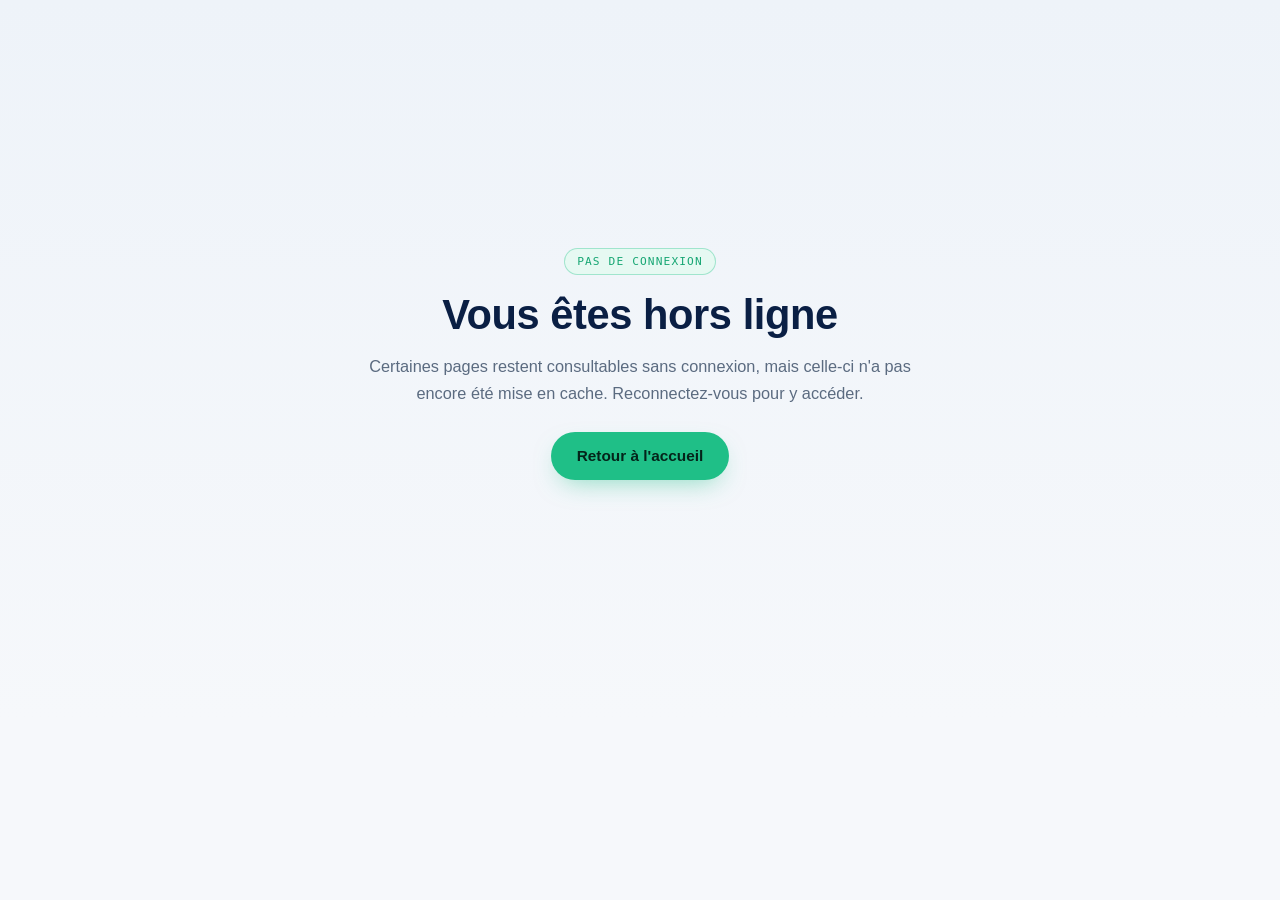
<file: offline.html>
<!doctype html>
<html lang="fr">
<head>
<meta charset="UTF-8">
<meta name="viewport" content="width=device-width, initial-scale=1.0">
<title>Hors ligne — ADEBUY</title>
<link rel="stylesheet" href="style.css">
</head>
<body>
<section class="page-hero" style="min-height:80vh;display:flex;align-items:center;">
  <div class="wrap" style="text-align:center;">
    <div class="kicker" style="margin:0 auto 16px;">Pas de connexion</div>
    <h1>Vous êtes hors ligne</h1>
    <p style="margin:0 auto;">Certaines pages restent consultables sans connexion, mais celle-ci n'a pas encore été mise en cache. Reconnectez-vous pour y accéder.</p>
    <div style="margin-top:26px;"><a class="btn btn-primary" href="index.html">Retour à l'accueil</a></div>
  </div>
</section>
</body>
</html>
</file>
<file: style.css>
:root{
  --navy:#0a1f44;
  --navy-2:#0f2a52;
  --navy-3:#15366a;
  --emerald:#1fbf87;
  --emerald-dark:#16a673;
  --emerald-soft:#e6f9f2;
  --bg:#f6f8fb;
  --card:#ffffff;
  --line:#e3e8ef;
  --text:#101826;
  --muted:#5b6b80;
  --amber:#b45309;
  --amber-soft:#fef3e2;
  --radius:18px;
}
*{box-sizing:border-box;}
html{scroll-behavior:smooth;}
body{margin:0;background:var(--bg);color:var(--text);font-family:'IBM Plex Sans',sans-serif;-webkit-font-smoothing:antialiased;}
h1,h2,h3,.display{font-family:'Sora',sans-serif;letter-spacing:-0.01em;margin:0;font-weight:700;}
.mono{font-family:'IBM Plex Mono',monospace;}
a{color:inherit;text-decoration:none;}
img{max-width:100%;display:block;}
button{font:inherit;cursor:pointer;background:none;border:none;color:inherit;}
.wrap{max-width:1140px;margin:0 auto;padding:0 24px;}
::selection{background:var(--emerald);color:#fff;}
:focus-visible{outline:2px solid var(--emerald-dark);outline-offset:3px;}

/* ---------- header / nav ---------- */
header{position:sticky;top:0;z-index:50;background:rgba(246,248,251,.92);backdrop-filter:blur(10px);border-bottom:1px solid var(--line);}
.nav{display:flex;align-items:center;justify-content:space-between;padding:12px 24px;gap:20px;}
.brand{display:flex;align-items:center;gap:10px;flex:none;}
.brand img{width:38px;height:38px;}
.brand b{font-family:'Sora',sans-serif;font-weight:700;font-size:1.05rem;color:var(--navy);letter-spacing:.02em;}
.nav-links{display:flex;gap:6px;flex:1;justify-content:center;}
.nav-links a{padding:8px 14px;border-radius:100px;font-size:.88rem;font-weight:600;color:var(--muted);}
.nav-links a:hover{color:var(--navy);}
.nav-links a.active{color:var(--navy);background:var(--emerald-soft);}
.nav-right{display:flex;align-items:center;gap:8px;flex:none;}
.nav-cta{display:flex;align-items:center;gap:8px;background:var(--emerald);color:#04241a;padding:10px 16px;border-radius:100px;font-weight:600;font-size:.85rem;white-space:nowrap;}
.nav-cta:hover{background:var(--emerald-dark);color:#fff;}
.nav-cta svg{width:16px;height:16px;flex:none;}
.nav-icon-btn{width:38px;height:38px;border-radius:50%;display:inline-flex;align-items:center;justify-content:center;color:var(--navy);border:1px solid var(--line);background:var(--card);flex:none;}
.nav-icon-btn:hover{border-color:var(--emerald);color:var(--emerald-dark);}
.nav-icon-btn svg{width:18px;height:18px;}

/* ---------- install banner (shows from the very first visit) ---------- */
#install-banner{
  position:fixed;left:16px;right:16px;bottom:16px;z-index:100;
  background:var(--navy);border-radius:16px;box-shadow:0 16px 40px -12px rgba(0,0,0,.4);
  padding:14px 16px;color:#fff;max-width:480px;margin:0 auto;
}
.install-banner-inner{display:flex;align-items:center;gap:12px;}
.install-banner-icon{font-size:1.6rem;flex:none;}
.install-banner-text{flex:1;min-width:0;display:flex;flex-direction:column;}
.install-banner-text b{font-size:.9rem;}
.install-banner-text span{font-size:.76rem;color:rgba(255,255,255,.6);}
.install-banner-btn{background:var(--emerald);color:#04241a;padding:9px 16px;border-radius:100px;font-weight:600;font-size:.82rem;flex:none;}
.install-banner-btn:hover{background:var(--emerald-dark);color:#fff;}
.install-banner-close{color:rgba(255,255,255,.5);font-size:1.3rem;line-height:1;padding:4px 6px;flex:none;}
.install-banner-close:hover{color:#fff;}
.install-banner-manual{margin-top:12px;padding-top:12px;border-top:1px solid rgba(255,255,255,.15);font-size:.78rem;color:rgba(255,255,255,.75);line-height:1.5;}
.nav{position:relative;}
.nav-burger{display:none;background:none;border:none;padding:6px;margin-left:2px;color:var(--navy);}
.nav-burger svg{width:24px;height:24px;display:block;}

/* ---------- page hero (simpler, for inner pages) ---------- */
.page-hero{padding:48px 0 40px;background:linear-gradient(180deg,#eef3f9 0%, var(--bg) 100%);}
.page-hero h1{font-size:clamp(1.9rem,4vw,2.6rem);color:var(--navy);margin-bottom:14px;}
.page-hero p{color:var(--muted);font-size:1.02rem;line-height:1.6;max-width:60ch;}
.kicker{display:inline-flex;align-items:center;gap:8px;font-family:'IBM Plex Mono',monospace;font-size:.7rem;letter-spacing:.1em;text-transform:uppercase;color:var(--emerald-dark);border:1px solid rgba(31,191,135,.35);background:var(--emerald-soft);padding:6px 12px;border-radius:100px;margin-bottom:18px;}

/* ---------- hero (home) ---------- */
.hero{padding:56px 0 60px;background:linear-gradient(180deg,#eef3f9 0%, var(--bg) 100%);}
.hero-grid{display:grid;grid-template-columns:1.05fr .95fr;gap:44px;align-items:center;}
.hero h1{font-size:clamp(2rem,4.4vw,3rem);line-height:1.08;color:var(--navy);margin-bottom:18px;}
.hero h1 span{color:var(--emerald-dark);}
.hero p.lead{color:var(--muted);font-size:1.05rem;line-height:1.6;max-width:50ch;margin-bottom:28px;}
.cta-row{display:flex;flex-wrap:wrap;gap:14px;align-items:center;}
.btn{display:inline-flex;align-items:center;gap:10px;padding:15px 26px;border-radius:100px;font-weight:600;font-size:.96rem;transition:transform .15s ease, box-shadow .15s ease;}
.btn svg{width:19px;height:19px;flex:none;}
.btn-primary{background:var(--emerald);color:#04241a;box-shadow:0 10px 26px -10px rgba(31,191,135,.55);}
.btn-primary:hover{transform:translateY(-2px);background:var(--emerald-dark);color:#fff;}
.btn-ghost{border:1.5px solid var(--navy-3);color:var(--navy);}
.btn-ghost:hover{background:var(--navy);color:#fff;}

.trust-row{display:flex;flex-wrap:wrap;gap:26px;margin-top:32px;padding-top:26px;border-top:1px solid var(--line);}
.trust-row div{display:flex;align-items:center;gap:9px;color:var(--navy);font-size:.85rem;font-weight:600;}
.trust-row svg{width:20px;height:20px;color:var(--emerald-dark);flex:none;}

.hero-art{position:relative;height:380px;}
.hero-art svg{width:100%;height:100%;}

/* ---------- section heads ---------- */
.section{padding:78px 0;}
.section-head{max-width:640px;margin:0 0 44px;}
.section-head.center{margin-left:auto;margin-right:auto;text-align:center;}
.section-head h2{font-size:clamp(1.7rem,3.2vw,2.3rem);color:var(--navy);}
.section-head p{color:var(--muted);margin-top:14px;font-size:1rem;line-height:1.55;}

/* ---------- route / steps timeline ---------- */
.route{position:relative;}
.route::before{content:"";position:absolute;top:34px;left:34px;right:34px;height:2px;background:repeating-linear-gradient(90deg, var(--line) 0 8px, transparent 8px 16px);z-index:0;}
.route-grid{position:relative;z-index:1;display:grid;grid-template-columns:repeat(6,1fr);gap:14px;}
.rstep{display:flex;flex-direction:column;align-items:center;text-align:center;}
.rstep .dot{width:68px;height:68px;border-radius:50%;background:var(--card);border:2px solid var(--emerald);display:flex;align-items:center;justify-content:center;margin-bottom:16px;box-shadow:0 8px 18px -10px rgba(10,31,68,.2);}
.rstep .dot svg{width:26px;height:26px;color:var(--emerald-dark);}
.rstep .n{font-family:'IBM Plex Mono',monospace;font-size:.68rem;letter-spacing:.08em;color:var(--emerald-dark);margin-bottom:6px;text-transform:uppercase;}
.rstep h3{font-size:.9rem;font-weight:700;color:var(--navy);margin-bottom:6px;line-height:1.25;}
.rstep p{font-size:.78rem;color:var(--muted);line-height:1.4;margin:0;}

/* ---------- pricing / frais recherche cards ---------- */
.fee-grid{display:grid;grid-template-columns:repeat(3,1fr);gap:20px;}
.fee-card{background:var(--card);border:1px solid var(--line);border-radius:var(--radius);padding:28px 24px;text-align:center;}
.fee-card.best{border-color:var(--emerald);box-shadow:0 16px 34px -18px rgba(31,191,135,.4);}
.fee-card .tag{font-family:'IBM Plex Mono',monospace;font-size:.7rem;letter-spacing:.08em;text-transform:uppercase;color:var(--muted);margin-bottom:10px;}
.fee-card .amt{font-family:'IBM Plex Mono',monospace;font-size:1.7rem;font-weight:600;color:var(--navy);margin-bottom:6px;}
.fee-card.best .amt{color:var(--emerald-dark);}
.fee-card p{color:var(--muted);font-size:.85rem;line-height:1.5;margin:0;}

/* ---------- delay cards ---------- */
.delay-grid{display:grid;grid-template-columns:1fr 1fr;gap:20px;}
.delay-card{background:var(--card);border:1px solid var(--line);border-radius:var(--radius);padding:26px 24px;display:flex;align-items:center;gap:18px;}
.delay-card .ico{width:52px;height:52px;border-radius:14px;background:var(--emerald-soft);display:flex;align-items:center;justify-content:center;flex:none;}
.delay-card .ico svg{width:26px;height:26px;color:var(--emerald-dark);}
.delay-card h3{font-size:1rem;color:var(--navy);margin-bottom:4px;}
.delay-card .d{font-family:'IBM Plex Mono',monospace;font-size:1.15rem;font-weight:600;color:var(--emerald-dark);}
.delay-card p{color:var(--muted);font-size:.8rem;margin:2px 0 0;}

/* ---------- trust cards (4) ---------- */
.trust-grid{display:grid;grid-template-columns:repeat(4,1fr);gap:18px;}
.tcard{background:var(--card);border:1px solid var(--line);border-radius:var(--radius);padding:24px 20px;}
.tcard .ico{width:44px;height:44px;border-radius:12px;background:var(--emerald-soft);display:flex;align-items:center;justify-content:center;margin-bottom:14px;}
.tcard .ico svg{width:22px;height:22px;color:var(--emerald-dark);}
.tcard h3{font-size:.95rem;color:var(--navy);margin-bottom:6px;}
.tcard p{color:var(--muted);font-size:.82rem;line-height:1.45;margin:0;}

/* ---------- prohibited ---------- */
.warn-panel{background:var(--amber-soft);border:1px solid rgba(180,83,9,.25);border-radius:var(--radius);padding:28px 26px;}
.warn-panel h3{color:var(--amber);font-size:1.05rem;margin-bottom:12px;display:flex;align-items:center;gap:10px;}
.warn-panel h3 svg{width:20px;height:20px;flex:none;}
.warn-list{display:grid;grid-template-columns:1fr 1fr;gap:8px 20px;list-style:none;margin:0;padding:0;}
.warn-list li{font-size:.85rem;color:#7c3a09;display:flex;gap:8px;align-items:flex-start;line-height:1.4;}
.warn-list li::before{content:"—";flex:none;color:var(--amber);}
.ok-list{display:grid;grid-template-columns:1fr 1fr;gap:8px 20px;list-style:none;margin:0;padding:0;}
.ok-list li{font-size:.85rem;color:var(--navy);display:flex;gap:8px;align-items:flex-start;line-height:1.4;}
.ok-list li::before{content:"✓";flex:none;color:var(--emerald-dark);font-weight:700;}

/* ---------- order form / contact ---------- */
.order-panel{background:var(--navy);border-radius:24px;padding:40px 36px;position:relative;overflow:hidden;}
.order-panel::before{content:"";position:absolute;width:360px;height:360px;border-radius:50%;background:radial-gradient(circle,rgba(31,191,135,.25),transparent 70%);top:-140px;right:-100px;}
.order-panel .section-head h2,.order-panel .section-head p{color:#fff;}
.order-panel .section-head p{color:rgba(255,255,255,.65);}
.order-panel .kicker{background:rgba(31,191,135,.15);border-color:rgba(31,191,135,.4);color:var(--emerald);}

.policy-list{list-style:none;margin:0;padding:0;display:flex;flex-direction:column;gap:16px;}
.policy-list li{color:rgba(255,255,255,.78);font-size:.92rem;line-height:1.55;padding-left:22px;position:relative;}
.policy-list li::before{content:"";position:absolute;left:0;top:7px;width:8px;height:8px;border-radius:50%;background:var(--emerald);}
.policy-list li b{color:#fff;font-weight:600;}
.order-grid{position:relative;display:grid;grid-template-columns:1fr 1fr;gap:18px;}
.field{display:flex;flex-direction:column;gap:7px;min-width:0;}
.field.full{grid-column:1/-1;}
.field label{font-size:.78rem;color:rgba(255,255,255,.65);font-weight:500;}
.field input,.field select,.field textarea{width:100%;box-sizing:border-box;background:rgba(255,255,255,.06);border:1px solid rgba(255,255,255,.16);border-radius:10px;padding:11px 13px;color:#fff;font-family:'IBM Plex Sans',sans-serif;font-size:.92rem;}
.field input::placeholder,.field textarea::placeholder{color:rgba(255,255,255,.35);}
.field input:focus,.field select:focus,.field textarea:focus{outline:none;border-color:var(--emerald);}
.field textarea{resize:vertical;min-height:80px;}
.order-submit{position:relative;margin-top:22px;display:flex;flex-wrap:wrap;align-items:center;gap:16px;}
.order-hint{color:rgba(255,255,255,.55);font-size:.78rem;}

/* ---------- docs ---------- */
.docs-row{display:flex;flex-wrap:wrap;gap:16px;}
.doc-link{display:flex;align-items:center;gap:12px;background:var(--card);border:1px solid var(--line);border-radius:14px;padding:16px 20px;flex:1;min-width:240px;}
.doc-link .ico{width:38px;height:38px;border-radius:10px;background:var(--emerald-soft);display:flex;align-items:center;justify-content:center;flex:none;}
.doc-link .ico svg{width:18px;height:18px;color:var(--emerald-dark);}
.doc-link b{display:block;font-size:.88rem;color:var(--navy);}
.doc-link span{font-size:.75rem;color:var(--muted);}
.doc-link:hover{border-color:var(--emerald);}

/* ---------- proof ---------- */
.proof-grid{display:grid;grid-template-columns:repeat(3,1fr);gap:20px;}
.proof-card{background:var(--card);border:1px solid var(--line);border-radius:var(--radius);overflow:hidden;}
.proof-card .shot{border-bottom:1px solid var(--line);}
.proof-card .shot img{width:100%;display:block;}
.proof-card .cap{padding:16px 18px;}
.proof-card .cap b{display:block;font-size:.88rem;color:var(--navy);margin-bottom:4px;}
.proof-card .cap span{font-size:.78rem;color:var(--muted);line-height:1.4;}

/* ---------- tracking (suivi page) ---------- */
.track-panel{background:var(--card);border:1px solid var(--line);border-radius:var(--radius);padding:32px;max-width:640px;margin:0 auto;}
.track-form{display:flex;gap:12px;}
.track-form input{flex:1;padding:14px 16px;border-radius:12px;border:1px solid var(--line);font-size:.95rem;background:var(--bg);}
.track-form input:focus{outline:none;border-color:var(--emerald);}
.track-form button{background:var(--emerald);color:#04241a;padding:14px 22px;border-radius:12px;font-weight:600;}
.track-form button:hover{background:var(--emerald-dark);color:#fff;}
.track-result{margin-top:28px;}
.track-result .rp-name{font-size:1.1rem;font-weight:700;color:var(--navy);margin-bottom:6px;}
.track-result .rp-num{font-family:'IBM Plex Mono',monospace;font-size:.82rem;color:var(--muted);margin-bottom:22px;}
.track-timeline{display:flex;justify-content:space-between;position:relative;}
.track-timeline::before{content:"";position:absolute;top:19px;left:19px;right:19px;height:3px;background:var(--line);z-index:0;}
.track-timeline .tt-progress{position:absolute;top:19px;left:19px;height:3px;background:var(--emerald);z-index:1;transition:width .4s ease;}
.tt-step{position:relative;z-index:2;display:flex;flex-direction:column;align-items:center;text-align:center;flex:1;}
.tt-step .c{width:40px;height:40px;border-radius:50%;background:var(--card);border:3px solid var(--line);display:flex;align-items:center;justify-content:center;margin-bottom:10px;transition:all .3s ease;}
.tt-step.done .c{border-color:var(--emerald);background:var(--emerald);color:#fff;}
.tt-step.estimated .c{border-color:var(--amber);border-style:dashed;background:var(--amber-soft);color:var(--amber);}
.tt-step.estimated span{color:var(--amber);}
.tt-step .c svg{width:18px;height:18px;}
.tt-step span{font-size:.72rem;color:var(--muted);font-weight:600;}
.tt-step.done span{color:var(--navy);}
.tt-step .dte{font-size:.68rem;color:var(--muted);margin-top:2px;font-family:'IBM Plex Mono',monospace;}
.track-msg{text-align:center;padding:20px;color:var(--muted);font-size:.9rem;}

.epg-bar-wrap{display:flex;align-items:center;gap:14px;margin-bottom:20px;}
.epg-bar{flex:1;height:10px;border-radius:100px;background:var(--line);overflow:hidden;}
.epg-bar-fill{height:100%;border-radius:100px;background:var(--emerald);transition:width .4s ease;}
.epg-pct{font-family:'IBM Plex Mono',monospace;font-weight:700;color:var(--navy);font-size:.92rem;flex:none;}
.epg-stats{display:flex;gap:10px;flex-wrap:wrap;}
.epg-stat{flex:1;min-width:100px;background:var(--bg);border:1px solid var(--line);border-radius:12px;padding:10px 14px;}
.epg-stat span{display:block;font-size:.72rem;color:var(--muted);margin-bottom:3px;}
.epg-stat b{font-family:'IBM Plex Mono',monospace;font-size:.92rem;color:var(--navy);}
.epg-last{margin-top:14px;font-size:.78rem;color:var(--muted);text-align:center;}
.track-msg.error{color:var(--amber);}

/* ---------- final cta ---------- */
.final{border-radius:26px;overflow:hidden;padding:56px 40px;text-align:center;background:linear-gradient(135deg,var(--navy),var(--navy-2));position:relative;}
.final::before{content:"";position:absolute;width:340px;height:340px;border-radius:50%;background:radial-gradient(circle,rgba(31,191,135,.28),transparent 70%);bottom:-140px;left:-90px;}
.final h2{font-size:clamp(1.6rem,3.4vw,2.2rem);color:#fff;margin-bottom:14px;position:relative;}
.final p{color:rgba(255,255,255,.7);max-width:46ch;margin:0 auto 28px;line-height:1.55;position:relative;}
.final .num{margin-top:18px;color:rgba(255,255,255,.6);font-family:'IBM Plex Mono',monospace;font-size:.85rem;position:relative;}

footer{padding:36px 24px 48px;text-align:center;color:var(--muted);font-size:.8rem;border-top:1px solid var(--line);margin-top:10px;}
footer .foot-links{display:flex;justify-content:center;gap:18px;margin-bottom:14px;flex-wrap:wrap;}
footer .foot-links a:hover{color:var(--navy);}

/* ---------- responsive ---------- */
@media (max-width:960px){
  .route-grid{grid-template-columns:repeat(3,1fr);row-gap:36px;}
  .route::before{display:none;}
  .trust-grid{grid-template-columns:1fr 1fr;}
}
@media (max-width:900px){
  .nav-links{
    position:absolute;top:100%;left:0;right:0;
    background:var(--card);flex-direction:column;
    padding:10px 20px 18px;border-bottom:1px solid var(--line);
    box-shadow:0 16px 30px -16px rgba(10,31,68,.2);
    display:none;gap:2px;
  }
  .nav-links.open{display:flex;}
  .nav-links a{font-weight:700;font-size:1rem;padding:14px 14px;border-radius:10px;color:var(--navy);}
  .nav-links a.active{background:var(--emerald-soft);color:var(--navy);}
  .nav-burger{display:inline-flex;align-items:center;justify-content:center;}
  .hero-grid{grid-template-columns:1fr;}
  .hero-art{height:260px;order:-1;}
  .fee-grid{grid-template-columns:1fr;}
  .delay-grid{grid-template-columns:1fr;}
  .warn-list,.ok-list{grid-template-columns:1fr;}
  .order-grid{grid-template-columns:1fr;}
  .order-panel{padding:30px 22px;}
  .proof-grid{grid-template-columns:1fr;}
}
@media (max-width:520px){
  .nav-cta span{display:none;}
  .hero{padding:40px 0 36px;}
  .section{padding:56px 0;}
  .route-grid{grid-template-columns:1fr 1fr;}
  .trust-grid{grid-template-columns:1fr;}
  .final{padding:38px 20px;}
  .track-panel{padding:24px 18px;}
  .track-form{flex-direction:column;}
  .tt-step span{font-size:.62rem;}
}

/* ---------- catalogue produits ---------- */
.cat-tabs{display:flex;gap:10px;flex-wrap:wrap;margin-bottom:32px;}
.cat-tab{background:var(--card);border:1px solid var(--line);border-radius:100px;padding:9px 18px;font-size:.85rem;font-weight:600;color:var(--muted);transition:all .15s ease;}
.cat-tab:hover{border-color:var(--emerald);color:var(--navy);}
.cat-tab.active{background:var(--navy);border-color:var(--navy);color:#fff;}

.product-grid{display:grid;grid-template-columns:repeat(4,1fr);row-gap:44px;column-gap:22px;}

.pcard{background:var(--card);border:1px solid var(--line);border-radius:var(--radius);overflow:hidden;display:flex;flex-direction:column;transition:transform .18s ease, box-shadow .18s ease;}
.pcard:hover{transform:translateY(-4px);box-shadow:0 14px 24px -16px rgba(10,31,68,.22);}

.pcard-media{position:relative;aspect-ratio:1/1;background:var(--navy);overflow:hidden;}
.pcard-media img{width:100%;height:100%;object-fit:cover;display:block;}
.pcard-flag{position:absolute;top:12px;left:12px;background:var(--amber-soft);color:var(--amber);font-family:'IBM Plex Mono',monospace;font-size:.62rem;letter-spacing:.06em;text-transform:uppercase;padding:4px 10px;border-radius:100px;}
.pcard-cond{position:absolute;top:12px;right:12px;background:rgba(255,255,255,.92);color:var(--navy);font-size:.68rem;font-weight:700;letter-spacing:.03em;text-transform:uppercase;padding:4px 10px;border-radius:100px;}

.pcard-body{padding:18px 18px 20px;display:flex;flex-direction:column;flex:1;}
.pcard-name{font-size:1rem;color:var(--navy);margin-bottom:10px;line-height:1.3;min-height:2.6em;}
.pcard-specs{list-style:none;margin:0 0 14px;padding:0;display:flex;flex-direction:column;gap:4px;}
.pcard-specs li{font-size:.78rem;color:var(--muted);line-height:1.4;padding-left:14px;position:relative;}
.pcard-specs li::before{content:"—";position:absolute;left:0;color:var(--emerald-dark);}
.pcard-meta{display:flex;flex-direction:column;gap:5px;margin-bottom:14px;}
.pcard-meta-item{display:inline-flex;align-items:center;gap:6px;color:var(--muted);font-size:.72rem;font-weight:500;}
.pcard-meta-item svg{width:12px;height:12px;flex:none;color:var(--emerald-dark);}
.pcard-price-block{display:flex;flex-direction:column;margin:auto 0 14px;padding-top:14px;border-top:1px solid var(--line);}
.pcard-price-amt{font-family:'IBM Plex Mono',monospace;font-size:1.32rem;font-weight:600;color:var(--navy);}
.pcard-price-note{font-size:.7rem;color:var(--muted);margin-top:2px;}
.pcard-cta{width:100%;justify-content:center;background:var(--emerald);color:#04241a;padding:12px 20px;font-size:.86rem;box-shadow:none;}
.pcard-cta:hover{background:var(--emerald-dark);color:#fff;transform:none;}

.pcard-cta-secondary{display:block;width:100%;text-align:center;margin-top:8px;padding:9px 16px;font-size:.78rem;font-weight:600;color:var(--navy);background:transparent;border:1px solid var(--line);border-radius:10px;transition:border-color .15s ease,color .15s ease;}
.pcard-cta-secondary:hover{border-color:var(--emerald-dark);color:var(--emerald-dark);}

@media (max-width: 980px){
  .product-grid{grid-template-columns:repeat(3,1fr);}
}
@media (max-width: 720px){
  .product-grid{grid-template-columns:1fr 1fr;}
  .cat-tabs{overflow-x:auto;flex-wrap:nowrap;padding-bottom:4px;}
}
@media (max-width: 480px){
  .product-grid{grid-template-columns:1fr;}
}
</file>
